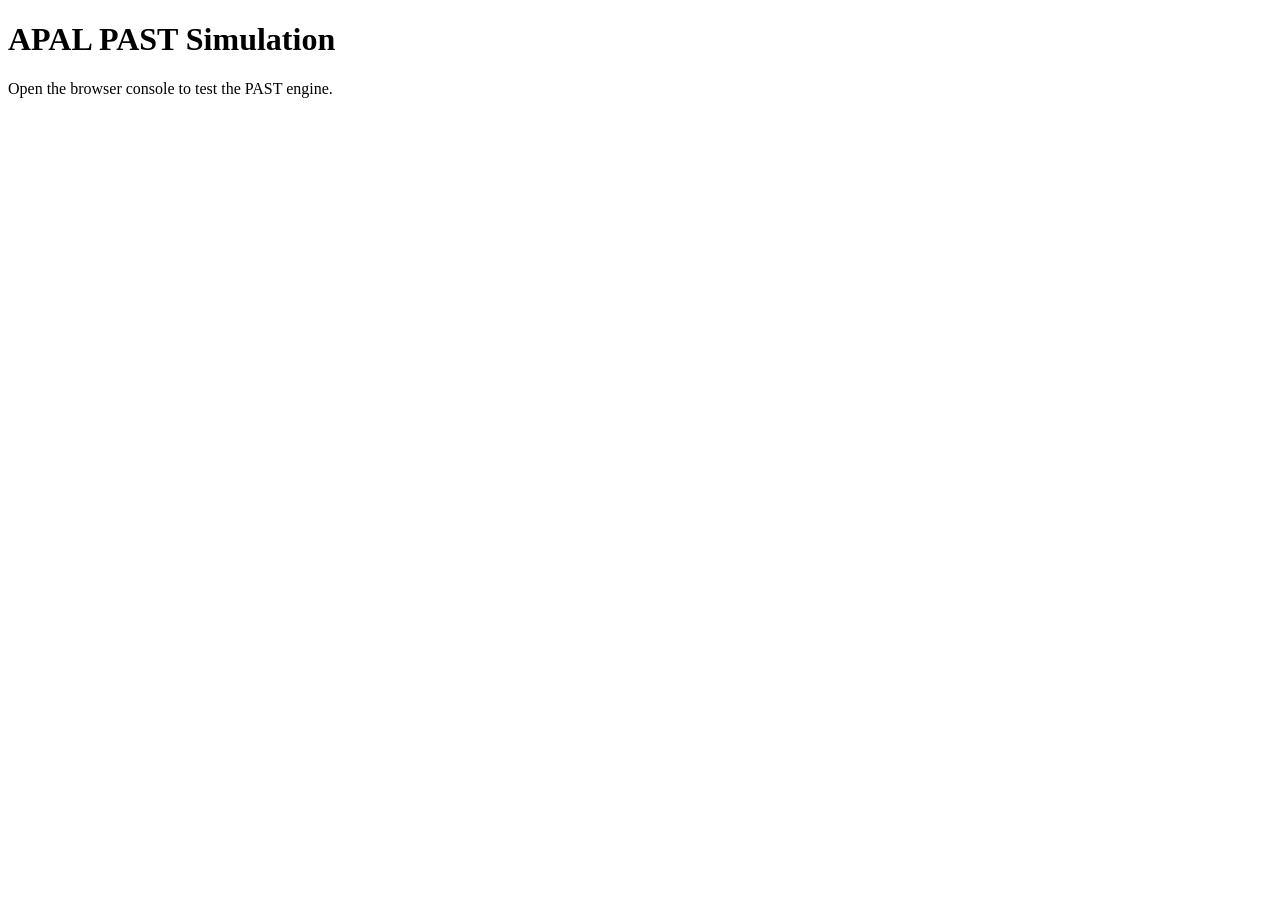
<file: simulation-environment/past-simulation.html>
<!DOCTYPE html>
<html lang="en">
<head>
  <meta charset="UTF-8" />
  <meta name="viewport" content="width=device-width, initial-scale=1.0" />
  <title>APAL PAST Simulation</title>
</head>
<body>
  <h1>APAL PAST Simulation</h1>
  <p>Open the browser console to test the PAST engine.</p>

  <script src="../js/apal-js/past/pastStages.js"></script>
  <script src="../js/apal-js/past/createPastSession.js"></script>
  <script src="../js/apal-js/past/pastFlow.js"></script>
  <script src="../js/apal-js/past/pastValidation.js"></script>
  <script src="../js/apal-js/past/submitPastAnswer.js"></script>

<script>
  console.log("=== APAL PAST SIMULATION START ===");

  function applyAnswer(session, answer, label) {
    const result = submitPastAnswer(session, answer);

    console.log(label);
    console.log("Validation:", result.validation);
    console.log("Session:", result.session);
    console.log("Current stage:", result.session.currentStage);

    return result.session;
  }


  console.log("=== VALIDATION TESTS START ===");

// Create a free session so character limits apply
let validationSession = createPastSession(false);

// 1. Empty input
let result = submitPastAnswer(validationSession, "");
console.log("Empty input test:", result.validation);
console.log("Stage after empty input should still be 'situation':", result.session.currentStage);

// 2. Nonsense input
result = submitPastAnswer(validationSession, "!!!!!");
console.log("Nonsense input test:", result.validation);
console.log("Stage after nonsense input should still be 'situation':", result.session.currentStage);

// 3. Too long input for free user
result = submitPastAnswer(validationSession, "a".repeat(300));
console.log("Too long input test:", result.validation);
console.log("Stage after too long input should still be 'situation':", result.session.currentStage);

// 4. Safety input
result = submitPastAnswer(validationSession, "I want to kill myself");
console.log("Safety input test:", result.validation);
console.log("Stage after safety input should still be 'situation':", result.session.currentStage);

console.log("=== VALIDATION TESTS END ===");
    

    // Create a premium session so we can test the extra-thought logic too
    let session = createPastSession(true);

    console.log("1. New session created:");
    console.log(session);

    console.log("Current stage should be 'situation':", session.currentStage);

    // Step 1: situation
    session = applyAnswer(
      session,
      "I was at dinner with friends and I went quiet after an awkward silence",
      "2. After situation answer:"
    );
    console.log("2. After situation answer:");
    console.log(session);
    console.log("Current stage should now be 'avoidance':", session.currentStage);

    // Step 2: avoidance
    session = applyAnswer(
      session,
      "I avoided eye contact and stayed quiet so nobody noticed I felt awkward", 
      "3. After avoidance answer:"
    );
    console.log("3. After avoidance answer:");
    console.log(session);
    console.log("Current stage should now be 'thought_input':", session.currentStage);

    // Step 3: thought input
    session = applyAnswer(
      session,
      "They think I'm weird. I looked awkward. I ruined the mood",
      "4. After thought input:"
    );
    console.log("4. After thought input:");
    console.log(session);
    console.log("Thought items should now be split into 3:", session.thoughts.items);
    console.log("Current stage should now be 'thought_select':", session.currentStage);

    // Step 4: thought selection
    session = applyAnswer(session, "They think I'm weird", "5. After thought selection:");
    console.log("5. After thought selection:");
    console.log(session);
    console.log("Selected thought:", session.selectedThought);
    console.log("Extra thoughts:", session.extraThoughts);
    console.log("Current stage should now be 'evidence_for':", session.currentStage);

    // Step 5: main review block
    session = applyAnswer(session, "There was an awkward silence and I stopped talking", "6. After evidence_for:");
    console.log("6. After evidence_for:", session.currentStage, session.mainThoughtReview);

    session = applyAnswer(session, "Nobody actually said I was weird and people kept talking normally", "7. After evidence_against:");
    console.log("7. After evidence_against:", session.currentStage, session.mainThoughtReview);

    session = applyAnswer(session, "It may have just been a normal pause and nobody thought much about it", "8. After alternative_explanation:");
    console.log("8. After alternative_explanation:", session.currentStage, session.mainThoughtReview);

    session = applyAnswer(session, "Even if someone noticed, it would be uncomfortable but I could move on", "9. After realistic_impact:");
    console.log("9. After realistic_impact:", session.currentStage, session.mainThoughtReview);

    session = applyAnswer(session, "Summary placeholder", "10. After summary:");
    console.log("10. After summary:", session.currentStage, session.mainThoughtReview);

    session = applyAnswer(session, "A more rational thought is that one awkward moment does not mean people think I'm weird", "11. After rational_response:");
    console.log("11. After rational_response:", session.currentStage, session.mainThoughtReview);

    session = applyAnswer(session, "One awkward silence does not define the whole interaction", "12. After takeaway:");

    session = applyAnswer(session, "done", "13. After close_rumination:");
    console.log("13. After close_rumination:");
    console.log(session);
    console.log("Current stage should now be 'extra_thought_offer':", session.currentStage);

    // Step 6: premium extra thought offer
    session = applyAnswer(session, "yes", "14. After accepting extra thought offer:");
    console.log("14. After extra_thought_offer:");
    console.log(session);
    console.log("Current stage should now be 'extra_thought_review':", session.currentStage);

    // Step 7: extra thought review
    session = applyAnswer(session, {
      evidenceFor: "I felt tense and quiet",
      evidenceAgainst: "No one reacted negatively",
      alternativeExplanation: "I may just have felt self-conscious",
      realisticImpact: "It would not matter much in the bigger picture",
      copingResponse: "I could continue the conversation or let it pass",
      summary: "Extra thought review summary",
      rationalResponse: "Feeling awkward does not mean I actually looked awkward",
      takeaway: "My anxiety is not the same as reality"
    }, "15. After first extra thought review:");
    console.log(session);
    console.log("Current stage should now be 'extra_thought_offer' or 'save':", session.currentStage);

    // Optional: say no to reviewing another extra thought
    if (session.currentStage === "extra_thought_offer") {
      session = applyAnswer(session, "no", "16. After declining another extra thought:");
      console.log(session);
    }

    // Save
    if (session.currentStage === "save") {
      session = applyAnswer(session, "save", "17. After save:");
      console.log(session);
    }

    console.log("Final session:");
    console.log(session);

    console.log("=== APAL PAST SIMULATION END ===");
  </script>
</body>
</html>
</file>
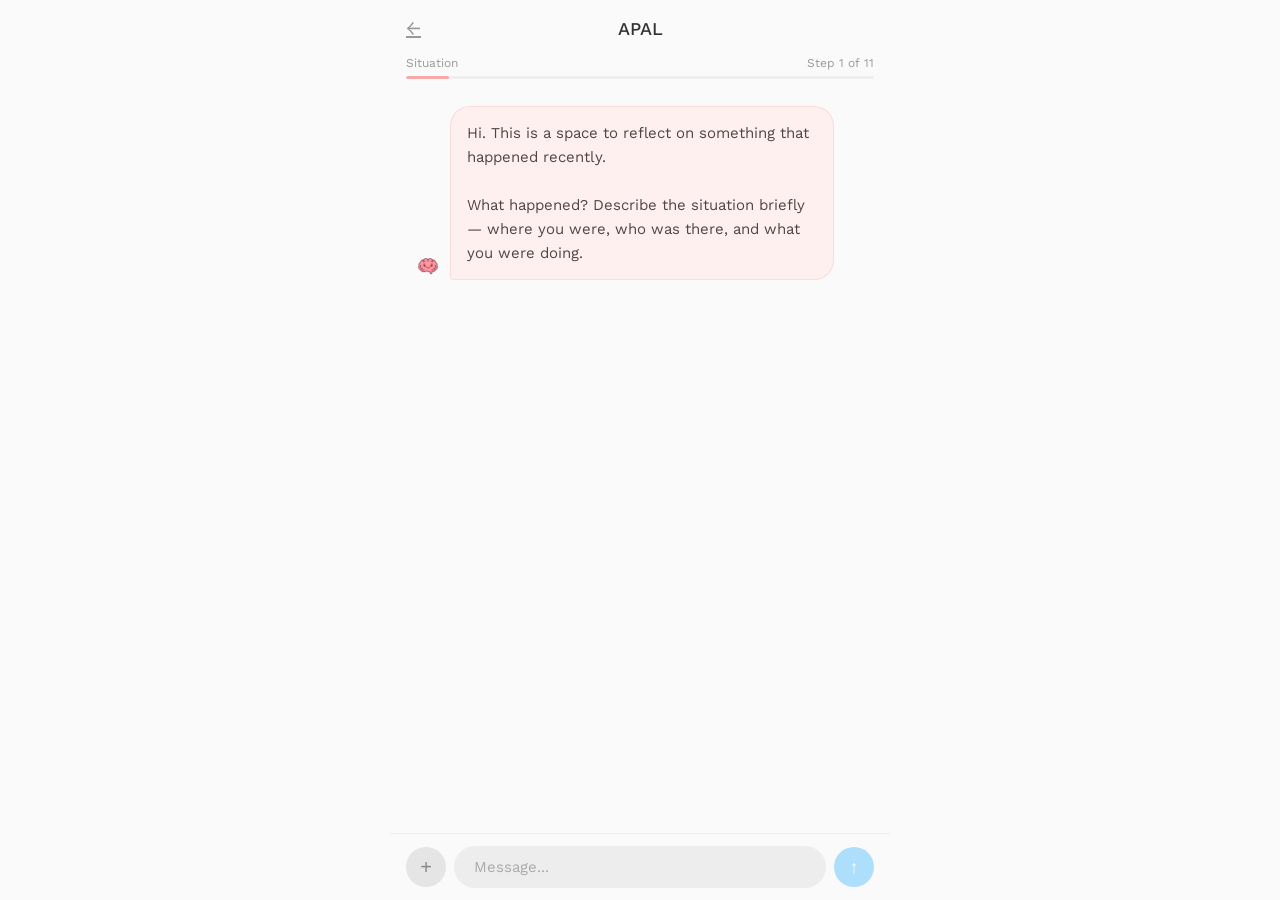
<file: pages/app/past.html>
<!DOCTYPE html>
<html lang="en">
<head>
  <meta charset="UTF-8" />
  <meta name="viewport" content="width=device-width, initial-scale=1.0" />
  <title>APAL — Reflect</title>

  <!-- Work Sans font — same font used across the rest of APAL -->
  <link rel="preconnect" href="https://fonts.googleapis.com" />
  <link
    href="https://fonts.googleapis.com/css2?family=Work+Sans:wght@400;500&display=swap"
    rel="stylesheet"
  />

  <!-- Shared app stylesheet — also used by future app pages (during.html, future.html, etc.) -->
  <link rel="stylesheet" href="../../css/app.css" />
</head>

<body>
  <div class="page-wrapper">

    <!-- ── Zone 1: Header ── -->
    <header class="app-header">
      <div class="nav-bar">
        <a href="../../index.html" class="back-btn" aria-label="Go back">&#8592;</a>
        <span class="app-title">APAL</span>
        <div class="nav-spacer"></div>
      </div>

      <div class="progress-strip">
        <span class="stage-label">Situation</span>
        <span class="step-count">Step 1 of 11</span>
        <div class="progress-track">
          <div class="progress-fill"></div>
        </div>
      </div>
    </header>

    <!-- ── Zone 2: Message area ── -->
    <!-- Empty for now. JavaScript will add message bubbles here. -->
    <main class="message-area" id="messageArea"></main>

    <!-- ── Zone 3: Input bar ── -->
    <footer class="input-bar" id="inputBar">
      <button class="plus-btn" aria-label="More options">+</button>
      <input
        type="text"
        class="message-input"
        id="messageInput"
        placeholder="Message..."
      />
      <!-- Disabled by default. JavaScript enables it when the user types. -->
      <button class="send-btn" id="sendBtn" disabled aria-label="Send message">&#8593;</button>
    </footer>

  </div>

  <!-- Engine files — loaded in dependency order (each file uses the ones above it) -->
  <script src="../../js/apal-js/past/pastStages.js"></script>
  <script src="../../js/apal-js/past/createPastSession.js"></script>
  <script src="../../js/apal-js/past/pastFlow.js"></script>
  <script src="../../js/apal-js/past/pastValidation.js"></script>
  <script src="../../js/apal-js/past/submitPastAnswer.js"></script>

  <!-- UI layer — loaded last so all engine functions are already defined -->
  <script src="../../js/apal-js/past/pastUI.js"></script>

</body>
</html>
</file>
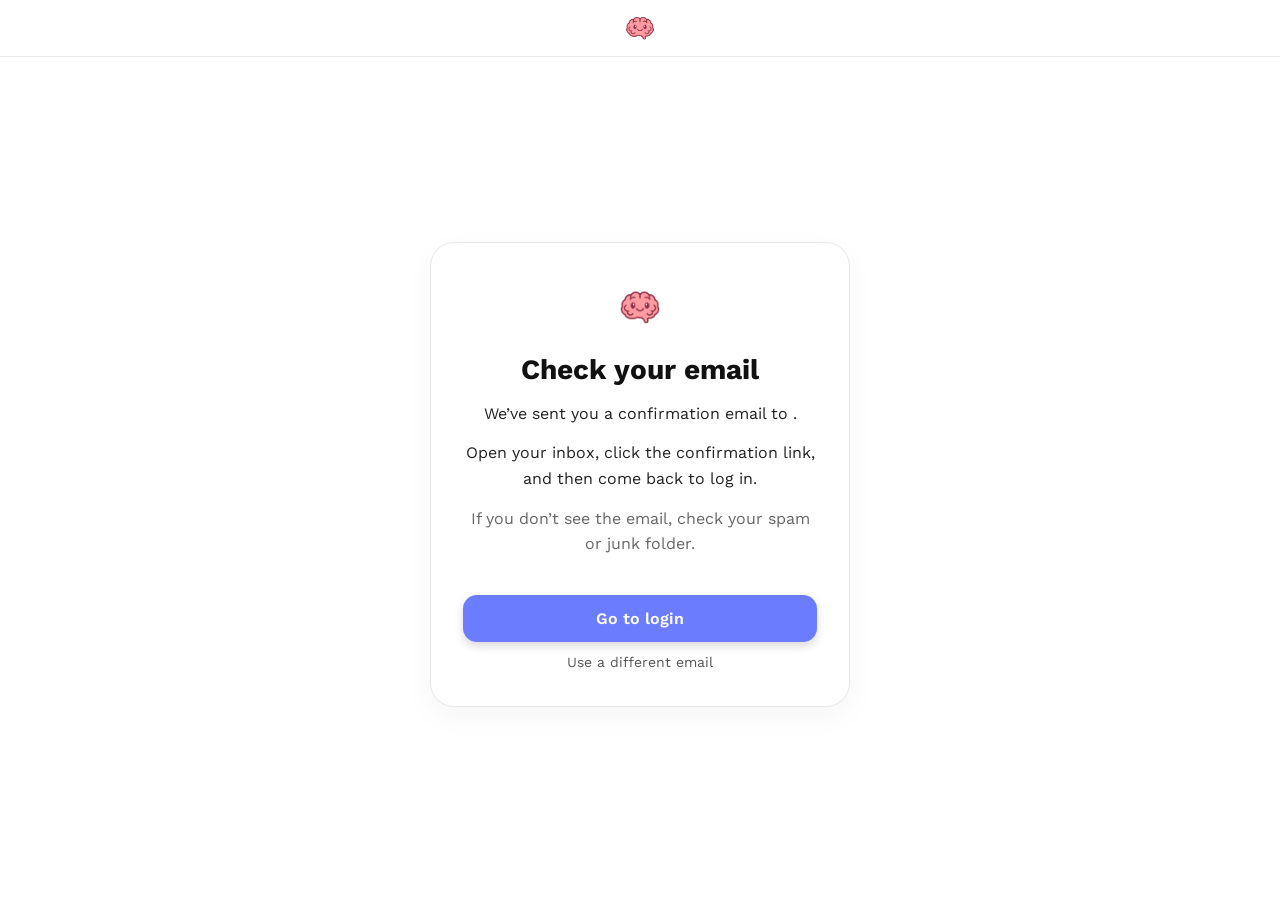
<file: pages/auth/confirm-email.html>
<!DOCTYPE html>
<html lang="en">
<head>
  <meta charset="UTF-8">
  <meta name="viewport" content="width=device-width, initial-scale=1.0">
  <title>Check your email - APAL</title>

  <link rel="preconnect" href="https://fonts.googleapis.com">
  <link rel="preconnect" href="https://fonts.gstatic.com" crossorigin>
  <link href="https://fonts.googleapis.com/css2?family=Work+Sans:wght@400;500;600;700&display=swap" rel="stylesheet">

  <link rel="stylesheet" href="../../css/style.css">
</head>
<body>
  <header class="site-header">
    <nav class="nav-bar">
      <a href="../../index.html" class="logo">
        <img src="../../images/logo.png" alt="APAL" class="logo-img">
      </a>
    </nav>
  </header>

  <main class="auth-page">
    <section class="auth-container">
      <div class="auth-card auth-info-card">
        <img src="../../images/logo.png" alt="APAL" class="auth-logo">

        <h1 class="auth-title">Check your email</h1>

        <p class="auth-info-text">
          We’ve sent you a confirmation email to <strong id="confirmEmailAddress"></strong>.
        </p>

        <p class="auth-info-text">
          Open your inbox, click the confirmation link, and then come back to log in.
        </p>

        <p class="auth-info-text auth-info-note">
          If you don’t see the email, check your spam or junk folder.
        </p>

        <div class="auth-actions">
          <a href="login.html" class="auth-submit-btn auth-link-btn">Go to login</a>
          <a href="signup.html" class="auth-secondary-link">Use a different email</a>
        </div>
      </div>
    </section>
  </main>
  <script>
  const params = new URLSearchParams(window.location.search);
  const email = params.get("email");
  const emailTarget = document.getElementById("confirmEmailAddress");

  if (email && emailTarget) {
    emailTarget.textContent = email;
  }
</script>
</body>
</html>
</file>
<file: css/app.css>
/* ── Reset ──────────────────────────────────────────────────────────── */
* {
  box-sizing: border-box;
  margin: 0;
  padding: 0;
}

body {
  font-family: "Work Sans", system-ui, sans-serif;
  background: #fafafa;
  height: 100dvh;
  overflow: hidden;
}

/* ── Page wrapper ────────────────────────────────────────────────────── */
.page-wrapper {
  max-width: 500px;
  margin: 0 auto;
  height: 100dvh;
  display: flex;
  flex-direction: column;
  position: relative;
}

/* ── Zone 1: Header ──────────────────────────────────────────────────── */
.app-header {
  position: fixed;
  top: 0;
  left: 50%;
  transform: translateX(-50%);
  width: 100%;
  max-width: 500px;
  background: rgba(250, 250, 250, 0.85);
  backdrop-filter: blur(12px);
  -webkit-backdrop-filter: blur(12px);
  z-index: 100;
}

.nav-bar {
  height: 56px;
  display: flex;
  align-items: center;
  padding: 0 16px;
}

.back-btn {
  background: none;
  border: none;
  cursor: pointer;
  font-size: 20px;
  color: #999999;
  width: 40px;
  text-align: left;
  padding: 0;
}

/* flex: 1 fills remaining space so the title is centred between the two 40px sides */
.app-title {
  flex: 1;
  text-align: center;
  font-size: 18px;
  font-weight: 500;
  color: #333333;
}

/* Invisible spacer — same width as back-btn — keeps "APAL" truly centred */
.nav-spacer {
  width: 40px;
}

.progress-strip {
  display: flex;
  flex-wrap: wrap;
  align-items: center;
  padding: 0 16px 10px;
}

.stage-label {
  font-size: 12px;
  color: #999999;
  flex: 1;
}

.step-count {
  font-size: 12px;
  color: #999999;
}

.progress-track {
  width: 100%;
  height: 3px;
  background: #eeeeee;
  border-radius: 2px;
  margin-top: 6px;
  overflow: hidden;
}

/* Width is set to 9% (stage 1 of 11). JavaScript will update this as the session advances. */
.progress-fill {
  height: 100%;
  background: #f9a8a8;
  border-radius: 2px;
  transition: width 0.4s ease;
  width: 9%;
}

/* ── Zone 2: Message area ─────────────────────────────────────────────── */
/* flex: 1 makes it fill all space between header and input bar */
.message-area {
  flex: 1;
  overflow-y: auto;
  /* Top padding clears the fixed header. Bottom padding clears the fixed input bar. */
  padding: 106px 24px 100px;
  display: flex;
  flex-direction: column;
  gap: 20px;
}

/* ── Zone 3: Input bar ────────────────────────────────────────────────── */
.input-bar {
  position: fixed;
  bottom: 0;
  left: 50%;
  transform: translateX(-50%);
  width: 100%;
  max-width: 500px;
  background: rgba(250, 250, 250, 0.92);
  backdrop-filter: blur(12px);
  -webkit-backdrop-filter: blur(12px);
  border-top: 1px solid #eeeeee;
  padding: 12px 16px;
  /* env(safe-area-inset-bottom) adds extra room on iPhones with a home indicator */
  padding-bottom: calc(12px + env(safe-area-inset-bottom));
  display: flex;
  align-items: center;
  gap: 8px;
  z-index: 100;
}

.plus-btn {
  width: 40px;
  height: 40px;
  border-radius: 50%;
  border: none;
  background: #e5e5e5;
  color: #888888;
  font-size: 20px;
  cursor: pointer;
  flex-shrink: 0;
  display: flex;
  align-items: center;
  justify-content: center;
}

.message-input {
  flex: 1;
  background: #ededed;
  border: none;
  border-radius: 999px;
  padding: 12px 20px;
  font-size: 15px;
  font-family: inherit;
  color: #333333;
  outline: none;
}

.message-input::placeholder {
  color: #aaaaaa;
}

.message-input:focus {
  box-shadow: 0 0 0 2px rgba(249, 168, 168, 0.4);
}

.send-btn {
  width: 40px;
  height: 40px;
  border-radius: 50%;
  border: none;
  background: #3bb9ff;
  color: white;
  font-size: 18px;
  font-weight: 700;
  cursor: pointer;
  flex-shrink: 0;
  display: flex;
  align-items: center;
  justify-content: center;
  transition: opacity 0.2s;
}

/* Fades to 40% when disabled (no text typed yet) */
.send-btn:disabled {
  opacity: 0.4;
  cursor: default;
}

/* ── Message rows ────────────────────────────────────────────────────── */
/* Each message (APAL or user) sits inside a row that controls alignment */
.message-row {
  display: flex;
  align-items: flex-end; /* avatar sits at the bottom of the bubble, not the top */
  gap: 8px;
}

.message-row--apal {
  justify-content: flex-start; /* push everything to the left */
}

.message-row--user {
  justify-content: flex-end; /* push everything to the right */
}

/* ── APAL avatar ─────────────────────────────────────────────────────── */
.apal-avatar {
  width: 28px;
  height: 28px;
  border-radius: 50%; /* makes the square image a circle */
  flex-shrink: 0;     /* never squish the avatar */
  object-fit: cover;  /* crop the image to fit the circle without distorting it */
}

/* ── Shared bubble styles ────────────────────────────────────────────── */
/* Both APAL and user bubbles share these rules */
.bubble {
  max-width: 85%;
  padding: 14px 16px;
  font-size: 15px;
  line-height: 1.6;
  white-space: pre-line; /* respects line breaks written into the message text */
}

/* ── APAL bubble ─────────────────────────────────────────────────────── */
.bubble--apal {
  background: #fff0f0;
  border: 1px solid rgba(249, 168, 168, 0.3);
  border-radius: 20px;
  border-bottom-left-radius: 4px; /* flattened corner — faces toward the avatar */
  color: #554444;
}

/* ── User bubble ─────────────────────────────────────────────────────── */
.bubble--user {
  background: #efefef;
  border-radius: 20px;
  border-bottom-right-radius: 4px; /* flattened corner — faces the right edge */
  color: #444444;
}

/* ── Option buttons (thought_select stage) ───────────────────────────── */
/* Stacked buttons shown when user needs to pick a thought */
.option-buttons {
  display: flex;
  flex-direction: column;
  gap: 8px;
  max-width: 85%;
  margin-left: 36px; /* 28px avatar width + 8px gap = lines up with APAL bubbles */
}

.option-btn {
  width: 100%;
  background: white;
  border: 1px solid #f9a8a8;
  border-radius: 16px;
  padding: 12px 16px;
  font-size: 14px;
  font-family: inherit;
  color: #554444;
  text-align: left;
  cursor: pointer;
  transition: background 0.15s, border-color 0.15s;
}

.option-btn:hover {
  background: #fff5f5;
  border-color: #f48a8a;
}

/* ── Complete button (replaces input bar when session finishes) ───────── */
.complete-btn {
  width: 100%;
  background: #f87171;
  color: white;
  border: none;
  border-radius: 999px;
  padding: 14px;
  font-size: 15px;
  font-family: inherit;
  cursor: pointer;
  transition: background 0.15s;
}

.complete-btn:hover {
  background: #ef4444;
}
</file>
<file: css/style.css>
/* 1) Small reset so spacing is predictable */
* {
  box-sizing: border-box;
}

html {
  scroll-behavior: smooth;
}

img {
  max-width: 100%;
}

body {
  margin: 0;
  font-family: "Work Sans", sans-serif;
}

/* When the menu is open, prevent scrolling the page */
body.menu-open {
  overflow: hidden;
}

/* 2) Basic header look */
.site-header {
  position: sticky;
  top: 0;
  z-index: 3000; /*header stays above menu*/
  border-bottom: 1px solid #eaeaea;
  background: white;
}

/* 3) NAV LAYOUT (mobile-first, logo truly centered) */
.nav-bar {
  display: flex;
  align-items: center;
  padding: 8px 16px;
}

/* Left + right take the same width so the logo can be centered */
.menu-button,
.login-link {
  width: 80px;
}

/* Left button aligns left, right link aligns right */
.menu-button {
  background: transparent;
  border: none;
  font-size: 22px;
  cursor: pointer;
  padding: 8px;
  text-align: left;
}

.login-link {
  text-decoration: none;
  color: #111;
  font-size: 14px;
  text-align: right;
}

/* Logo sits in the real center */
.logo {
  text-decoration: none;
  color: #111;
  font-weight: 700;
  margin: 0 auto;
}
/*logo image adjusted to nav bar*/
.logo-img {
  height: 40px;
  width: auto;
  display: block;
}

/* Menu panel (mobile) */
.menu-panel {
  position: fixed;
  top: 0;
  left: 0;

  width: 280px;
  height: 100vh;

  background: white;
  border-right: 1px solid #eaeaea;

  padding: 16px;
  padding-top: 56px; /* space so links don’t sit under the X */

  /* hidden by default */
  transform: translateX(-100%);
  transition: transform 200ms ease;

  /* make sure it sits above the page */
  z-index: 2000;
}

/* Close button inside the menu panel */

.menu-close {
  position: absolute;
  top: 12px;
  right: 12px;
  background: transparent;
  border: none;
  font-size: 22px;
  cursor: pointer;
  padding: 8px;
  margin-bottom: 10px;
}

.menu-list {
  list-style: none;
  padding: 0;
  margin: 0;

  display: flex;
  flex-direction: column;
  gap: 10px;
}

.menu-list a {
  text-decoration: none;
  color: #111;

  padding: 10px 12px;
  border-radius: 8px;
}

.menu-list a:hover {
  background: #f3f3f3;
}

/* This class will be added later with JS */
.menu-panel.is-open {
  transform: translateX(0);
}
.menu-overlay {
  position: fixed;
  top: 0;
  left: 0;

  width: 100%;
  height: 100vh;

  background: rgba(0,0,0,0.4);

  /* hidden by default */
  opacity: 0;
  pointer-events: none;

  transition: opacity 200ms ease;
  z-index: 1500; /* sits below the menu panel but above the page */
}
.menu-overlay.is-visible {
  opacity: 1;
  pointer-events: auto;
}

/* 4) Desktop tweaks */
@media (min-width: 900px) {
  .nav-bar {
    padding: 8px 32px;
  }

  .menu-button {
    font-size: 24px;
  }

  .login-link {
    font-size: 15px;
  }
}

/* hero section */
.hero {
  padding: 24px 20px 32px;
  min-height: calc(100vh - 72px);
  display: flex;
  flex-direction: column;
  justify-content: center;
  gap: 18px;
}

.hero-text {
  text-align: center;
  max-width: 340px;
  margin: 0 auto;
}

.hero-title {
  margin: 0;
  font-size: 34px;
  line-height: 1.02;
  letter-spacing: -0.03em;
  font-weight: 700;
  color: #111;
}

.hero-description {
  margin: 14px 0 0;
  font-size: 16px;
  line-height: 1.5;
  color: #222;
}

.hero-image {
  margin-top: 0;
  text-align: center;
}

.hero-image img {
  width: 100%;
  max-width: 250px;
  height: auto;
  display: block;
  margin: 0 auto;
  transform: none;
}

.challenge-container {
  margin-top: 0;
  text-align: center;
}

.challenge-helper {
  margin: 0 0 14px;
  font-size: 15px;
  line-height: 1.4;
  color: #666;
}

.challenge-btn {
  background-color: #6c7cff;
  color: white;
  font-size: 16px;
  font-weight: 600;
  border: none;
  border-radius: 10px;
  padding: 14px 22px;
  cursor: pointer;
  box-shadow: 0 4px 10px rgba(0, 0, 0, 0.15);
  transition: transform 0.15s ease, box-shadow 0.15s ease;
}

.challenge-btn:hover {
  transform: translateY(-1px);
  box-shadow: 0 6px 14px rgba(0, 0, 0, 0.18);
}

.challenge-btn:active {
  transform: translateY(0);
  box-shadow: 0 3px 8px rgba(0, 0, 0, 0.14);
}

/* Default state: State 1 visible */
.hero-state-1 .hero-image-state-2,
.hero-state-1 .challenge-state-2 {
  display: none;
}

/* When hero switches to State 2 */
.hero-state-2 .hero-image-state-1,
.hero-state-2 .challenge-state-1 {
  display: none;
}

/* Second button hero state 2 */
.challenge-link-btn {
  display: inline-block;
  text-decoration: none;
}

/* how it works section */
.how-it-works {
  padding: 70px 16px 64px;
}

.how-it-works-intro {
  text-align: center;
}

.how-it-works-title {
  margin: 0;
  font-size: 28px;
  line-height: 1.2;
  font-weight: 700;
  color: #111;
}

.how-it-works-description {
  margin: 12px 0 0;
  font-size: 16px;
  line-height: 1.5;
  color: #222;
}

.how-it-works-steps {
  margin-top: 32px;
  display: flex;
  flex-direction: column;
  gap: 40px;
}

.how-step {
  text-align: center;
}

.how-step-title {
  margin: 0;
  font-size: 22px;
  line-height: 1.3;
  font-weight: 700;
  color: #111;
}

.how-step-media {
  margin-top: 24px;
}

.how-step-media img {
  width: 80%;
  max-width: 420px;
  height: auto;
  display: block;
  margin: 0 auto;
  border-radius: 16px;
  box-shadow: 0 6px 18px rgba(0,0,0,0.08);
}

.how-step-description {
  margin: 16px 0 0;
  font-size: 16px;
  line-height: 1.5;
  color: #222;
}

.how-it-works-cta {
  margin-top: 40px;
  text-align: center;
}

.primary-cta-btn {
  display: inline-block;
  background-color: #6c7cff;
  color: white;
  font-size: 16px;
  font-weight: 600;
  text-decoration: none;
  border-radius: 10px;
  padding: 14px 22px;
  box-shadow: 0 4px 10px rgba(0, 0, 0, 0.15);
}

.cta-helper-text {
  margin: 10px 0 0;
  font-size: 15px;
  line-height: 1.4;
  color: #666;
}

@media (min-width: 1100px) {
  .how-it-works {
    max-width: 1180px;
    margin: 0 auto;
    padding: 88px 40px 80px;
  }

  .how-it-works-intro {
    max-width: 760px;
    margin: 0 auto;
  }

  .how-it-works-description {
    max-width: 62ch;
    margin-left: auto;
    margin-right: auto;
  }

  .how-it-works-steps {
    margin-top: 44px;
    display: grid;
    grid-template-columns: repeat(3, 1fr);
    gap: 28px;
    align-items: start;
  }

  .how-step {
    background: #f7f7f7;
    border-radius: 20px;
    padding: 28px 20px 24px;
    text-align: center;
    height: 100%;
  }

  .how-step-title {
    font-size: 24px;
    line-height: 1.3;
    min-height: 62px;
  }

  .how-step-media {
    margin-top: 20px;
  }

  .how-step-media img {
    width: 100%;
    max-width: 250px;
    margin: 0 auto;
  }

  .how-step-description {
    margin-top: 18px;
    max-width: 26ch;
    margin-left: auto;
    margin-right: auto;
  }

  .how-it-works-cta {
    margin-top: 48px;
  }
}

/* CBT Power section */

.cbt-power {
  padding: 0;
  text-align: center;
}

.cbt-power-title {
  margin: 0;
  font-size: 28px;
  font-weight: 700;
  color: #111;
}

.cbt-fact {
  margin-top: 28px;
}

.cbt-fact-image {
  width: 85%;
  max-width: 420px;
  height: auto;
  display: block;
  margin: 0 auto;
}

.cbt-fact-text {
  margin-top: 16px;
  font-size: 16px;
  line-height: 1.5;
  color: #222;
}

.cbt-problem {
  margin-top: 36px;
}

.cbt-problem-text {
  font-size: 16px;
  line-height: 1.5;
  color: #222;
  max-width: 520px;
  margin: 0 auto;
}

.cbt-problem-image {
  margin-top: 22px;
  width: 85%;
  max-width: 420px;
  height: auto;
  display: block;
  margin-left: auto;
  margin-right: auto;
}

/* APAL on your phone section */

.apal-phone {
  padding: 70px 16px;
  text-align: center;
}

.apal-phone-title {
  margin: 0;
  font-size: 28px;
  line-height: 1.25;
  font-weight: 700;
  color: #111;
}

.apal-phone-description {
  margin: 16px 0 0;
  font-size: 16px;
  line-height: 1.6;
  color: #222;
  max-width: 560px;
  margin-left: auto;
  margin-right: auto;
}

.apal-phone-media {
  margin-top: 28px;
}

.apal-phone-image {
  width: 85%;
  max-width: 420px;
  height: auto;
  display: block;
  margin: 0 auto;
  border-radius: 16px;
}

/* Therapy support section */

.therapy-support {
  padding: 0;
  text-align: center;
}

.therapy-support-title {
  margin: 0;
  font-size: 28px;
  line-height: 1.25;
  font-weight: 700;
  color: #111;
}

.therapy-support-top-text {
  margin: 16px 0 0;
  font-size: 16px;
  line-height: 1.5;
  color: #222;
  max-width: 520px;
  margin-left: auto;
  margin-right: auto;
}

.therapy-support-media {
  margin-top: 28px;
}

.therapy-support-image {
  width: 85%;
  max-width: 420px;
  height: auto;
  display: block;
  margin: 0 auto;
}

.therapy-support-bottom-text {
  margin: 24px auto 0;
  font-size: 16px;
  line-height: 1.6;
  color: #222;
  max-width: 540px;
}

/* desktop version of CBT Power and APAL on your phone sections */

@media (min-width: 1100px) {
  .cbt-power {
    max-width: 1180px;
    margin: 0 auto;
    padding: 40px 40px 24px;
    display: grid;
    grid-template-columns: repeat(2, minmax(0, 1fr));
    gap: 28px;
    align-items: stretch;
    text-align: left;
  }

  .cbt-fact,
  .cbt-problem {
    margin-top: 0;
    background: #f7f7f7;
    border-radius: 24px;
    padding: 32px 28px;
    height: 100%;
  }

  /*.cbt-power-header {
    display: contents;
  }*/

  .cbt-power-title,
  .cbt-problem-header {
    margin: 0;
    font-size: 32px;
    line-height: 1.15;
    text-align: left;
  }

  .cbt-fact-image,
  .cbt-problem-image {
    width: 100%;
    max-width: 320px;
    margin: 24px auto 0;
  }

  .cbt-fact-text,
  .cbt-problem-text {
    margin-top: 18px;
    max-width: 34ch;
    margin-left: 0;
    margin-right: 0;
    font-size: 17px;
    line-height: 1.6;
  }

  .apal-phone {
    max-width: 1180px;
    margin: 0 auto;
    padding: 28px 40px 88px;
    text-align: left;
  }

  .apal-phone {
    display: grid;
    grid-template-columns: minmax(0, 1.05fr) minmax(320px, 420px);
    gap: 36px;
    align-items: center;
    background: #f7f7f7;
    border-radius: 24px;
  }

  .apal-phone-text {
    max-width: 560px;
  }

  .apal-phone-title {
    font-size: 34px;
    line-height: 1.15;
  }

  .apal-phone-description {
    margin: 18px 0 0;
    max-width: 42ch;
    font-size: 17px;
    line-height: 1.65;
  }

  .apal-phone-media {
    margin-top: 0;
  }

  .apal-phone-image {
    width: 100%;
    max-width: 320px;
    margin: 0 auto;
    display: block;
    box-shadow: 0 8px 24px rgba(0, 0, 0, 0.08);
  }

  .cbt-fact,
.cbt-problem {
  text-align: center;
  display: flex;
  flex-direction: column;
  align-items: center;
}

  .cbt-fact-image,
.cbt-problem-image {
  max-width: 320px;
}

.cbt-problem-image {
  max-width: 260px;
}

.cbt-fact-text,
.cbt-problem-text {
  text-align: center;
}

}

/* Story section */

/* Story section */

/* Story section */

.story-section {
  padding: 56px 16px 0;
  text-align: center;
}

.story-title {
  margin: 0;
  font-size: 28px;
  line-height: 1.25;
  font-weight: 700;
  color: #111;
}

.story-description {
  margin: 16px auto 0;
  font-size: 16px;
  line-height: 1.6;
  color: #222;
  max-width: 560px;
}

.story-emphasis {
  font-style: italic;
  text-decoration: underline;
}

/* Top CTA */

.story-top-cta {
  margin-top: 24px;
}

.story-top-cta-button {
  display: inline-block;
  background-color: #6c7cff;
  color: white;
  text-decoration: none;
  font-size: 16px;
  font-weight: 600;
  border-radius: 10px;
  padding: 14px 22px;
  box-shadow: 0 4px 10px rgba(0, 0, 0, 0.15);
}

/* Sequence picker */

.story-sequence-picker {
  margin-top: 28px;
  display: flex;
  flex-direction: column;
  gap: 10px;
}

.story-sequence-option {
  width: 100%;
  min-height: 58px;
  background: white;
  border: 1px solid #dcdcdc;
  border-radius: 16px;
  padding: 16px 18px;
  display: flex;
  align-items: center;
  justify-content: space-between;
  gap: 12px;
  text-align: left;
  cursor: pointer;
  font-size: 15px;
  color: #222;
}


.story-sequence-option.is-active {
  border-color: #6c7cff;
  background: #f5f7ff;
}

.story-sequence-label {
  font-weight: 600;
  line-height: 1.4;
  flex: 1;
  min-width: 0;
  padding-right: 6px;
}

.story-sequence-check {
  width: 22px;
  height: 22px;
  border-radius: 999px;
  display: none;
  align-items: center;
  justify-content: center;
  background: #2e9f58;
  color: white;
  font-size: 13px;
  font-weight: 700;
  flex-shrink: 0;
}

/* We will later control this with JS */
.story-sequence-option.is-complete .story-sequence-check {
  display: inline-flex;
}

/* Carousel wrapper */

.story-carousel {
  position: relative;
  margin-top: 28px;
  padding: 0 28px;
}

.story-viewport {
  overflow: hidden;
  border-radius: 20px;
  background: #f3f3f3;
  padding: 20px 0;
}

/* Sequence panels */

.story-sequence {
  display: none;
}

.story-sequence.is-active {
  display: block;
}

/* Inner track */

.story-track {
  display: flex;
  transition: transform 0.35s ease;
}

.story-slide {
  min-width: 100%;
  padding: 0 8px;
}

.story-group-label {
  margin: 0 0 16px;
  font-size: 14px;
  line-height: 1.4;
  font-weight: 600;
  color: #666;
}

.story-image {
  width: 100%;
  max-width: 320px;
  height: auto;
  display: block;
  margin: 0 auto;
  border-radius: 18px;
}

.story-text {
  margin: 18px auto 0;
  font-size: 15px;
  line-height: 1.6;
  color: #222;
  max-width: 300px;
}

/* Arrows */

.story-arrow {
  position: absolute;
  top: 50%;
  transform: translateY(-50%);
  width: 36px;
  height: 36px;
  border: none;
  border-radius: 999px;
  background: rgba(255, 255, 255, 0.92);
  color: #555;
  font-size: 20px;
  cursor: pointer;
  box-shadow: 0 2px 8px rgba(0, 0, 0, 0.12);
  z-index: 2;
}

.story-arrow-left {
  left: 0;
}

.story-arrow-right {
  right: 0;
}

.story-arrow.is-disabled {
  opacity: 0.45;
  cursor: default;
}

/* CTA panel under the carousel */

.story-sequence-cta {
  margin-top: 24px;
  padding: 24px 18px;
  border-radius: 18px;
  background: #f7f7f7;
  min-height: 220px;
  visibility: hidden;
  opacity: 0;
  pointer-events: none;
  transition: opacity 0.25s ease;
}

.story-sequence-cta.is-visible {
  visibility: visible;
  opacity: 1;
  pointer-events: auto;
}

.story-cta-title {
  margin: 12px 0 0;
  font-size: 24px;
  line-height: 1.3;
  font-weight: 700;
  color: #111;
}

.story-cta-text {
  margin: 14px auto 0;
  font-size: 16px;
  line-height: 1.6;
  color: #222;
  max-width: 320px;
}

.story-cta-button {
  display: inline-block;
  margin-top: 22px;
  background-color: #6c7cff;
  color: white;
  text-decoration: none;
  font-size: 16px;
  font-weight: 600;
  border-radius: 10px;
  padding: 14px 22px;
  box-shadow: 0 4px 10px rgba(0, 0, 0, 0.15);
}

.story-next-sequence-button {
  margin-top: 12px;
  border: none;
  background: #2e9f58;
  color: white;
  font-size: 14px;
  font-weight: 600;
  border-radius: 999px;
  padding: 10px 14px;
  cursor: pointer;
}

@media (min-width: 1100px) {
  .story-section {
    max-width: 1180px;
    margin: 0 auto;
    padding: 72px 40px 0;
    display: grid;
    grid-template-columns: minmax(380px, 460px) minmax(0, 1fr);
    column-gap: 48px;
    row-gap: 18px;
    align-items: start;
    text-align: left;
  }

  .story-intro {
    grid-column: 1;
    grid-row: 1;
    max-width: 430px;
  }

.story-title {
  font-size: 44px;
  line-height: 1.04;
  text-align: left;
  letter-spacing: -0.03em;
}

.story-description {
  margin: 16px 0 0;
  max-width: 30ch;
  text-align: left;
  font-size: 17px;
  line-height: 1.55;
}

  .story-top-cta {
    grid-column: 1;
    grid-row: 2;
    margin-top: 10px;
    text-align: left;
  }

.story-top-cta-button {
  font-size: 15px;
  padding: 13px 22px;
  border-radius: 10px;
}

  .story-picker-helper {
    grid-column: 1;
    grid-row: 3;
    margin: 12px 0 0;
    font-size: 19px;
    line-height: 1.5;
    color: #666;
  }

  .story-sequence-picker {
    grid-column: 1;
    grid-row: 4;
    margin-top: 8px;
    max-width: 360px;
    margin-left: 0;
    margin-right: 0;
  }

.story-sequence-option {
  min-height: 60px;
  padding: 14px 18px;
  font-size: 15px;
  border-radius: 16px;
}

.story-sequence-label {
  font-size: 15px;
}

.story-sequence-check {
  width: 20px;
  height: 20px;
  font-size: 12px;
}

  .story-carousel {
    grid-column: 2;
    grid-row: 1 / span 4;
    width: 100%;
    max-width: none;
    margin: 0;
    padding: 0 52px;
  }

.story-viewport {
  min-height: 650px;
  padding: 22px 0;
  border-radius: 24px;
}

  .story-slide {
    padding: 0 20px;
    text-align: center;
  }

.story-image {
  max-width: 330px;
}

.story-text {
  max-width: 390px;
  font-size: 15px;
  line-height: 1.55;
}

  .story-group-label {
    text-align: center;
    margin-bottom: 18px;
    font-size: 15px;
  }

  .story-arrow-left {
    left: 4px;
  }

  .story-arrow-right {
    right: 4px;
  }

  .story-sequence-cta {
    grid-column: 1 / -1;
    grid-row: 5;
    max-width: 820px;
    width: 100%;
    margin: 8px auto 0;
    padding: 30px 26px;
    min-height: 240px;
  }

  .story-cta-title {
    font-size: 36px;
    line-height: 1.15;
  }

  .story-cta-text {
    max-width: 560px;
    font-size: 17px;
  }
}


/* Desktop polish */

@media (min-width: 768px) {
  .story-sequence-picker {
    max-width: 560px;
    margin-left: auto;
    margin-right: auto;
  }

  .story-carousel {
    max-width: 760px;
    margin-left: auto;
    margin-right: auto;
  }

  .story-sequence-cta {
    max-width: 560px;
    margin-left: auto;
    margin-right: auto;
  }

  .story-image {
    max-width: 380px;
  }

  .story-text {
    max-width: 420px;
  }
}

/* About preview section */

.about-preview {
  padding: 70px 16px;
  text-align: center;
}

.about-title {
  margin: 0 0 22px;
  font-size: 28px;
  font-weight: 700;
  color: #111;
  text-align: center;
}

/* Card */

.about-card {
  margin-top: 24px;
  background: #f5f5f5;
  border-radius: 20px;
  padding: 28px 20px;
  max-width: 360px;
  margin-left: auto;
  margin-right: auto;
  justify-content: space-between;
}

/* Image */

.about-image {
  width: 100%;
  max-width: 220px;
  display: block;
  margin: 0 auto;
  border-radius: 20px;
}

/* Text */

.about-text {
  margin-top: 20px;
  font-size: 15px;
  line-height: 1.6;
  color: #222;
}

.about-text p {
  margin: 12px 0;
}

/* Button */

.about-button {
  display: inline-block;
  margin-top: 20px;
  text-decoration: none;
  font-size: 15px;
  font-weight: 600;
  color: #111;
}

.about-button {
  display: inline-block;
  margin-top: 20px;
  padding: 10px 16px;
  border-radius: 999px;
  background: #ff9ba1;
  color: #111;
}

/* Premium preview section */

.premium-preview {
  padding: 64px 16px;
  text-align: center;
}

.premium-card {
  background: #f5f5f5;
  border-radius: 20px;
  padding: 32px 20px;
  max-width: 360px;
  margin: 0 auto;
}

.premium-image {
  width: 100%;
  max-width: 170px;
  height: auto;
  display: block;
  margin: 0 auto;
}

.premium-text {
  margin-top: 24px;
  font-size: 15px;
  line-height: 1.6;
  color: #222;
  max-width: 280px;
  margin-left: auto;
  margin-right: auto;
}

.premium-text p {
  margin: 0 0 18px;
}

.premium-text p:last-child {
  margin-bottom: 0;
}

.premium-button {
  display: inline-block;
  font-size: 16px;
  font-weight: 600;
  background: #ff9ba1;
  margin-top: 20px;
  padding: 10px 16px;
  border-radius: 999px;
  background: #ff9ba1;
  color: #111;
  text-decoration: none;
}

/* Community section */

.community-section {
  padding: 64px 16px;
  text-align: center;
}

.community-title {
  margin: 0;
  font-size: 26px;
  font-weight: 700;
  color: #111;
}

/* Cards container */

.community-options {
  margin-top: 28px;
  display: flex;
  justify-content: center;
  gap: 16px;
}

/* Individual card */

.community-card {
  width: 140px;
  padding: 18px 12px;
  border-radius: 16px;
  background: #f5f5f5;
  text-decoration: none;
  color: #111;

  display: flex;
  flex-direction: column;
  align-items: center;

  transition: transform 0.15s ease, box-shadow 0.15s ease;
}

/* Hover / tap feedback */

.community-card:active {
  transform: scale(0.97);
}

.community-card:hover {
  box-shadow: 0 6px 16px rgba(0,0,0,0.1);
}

/* Icon */

.community-icon {
  width: 60px;
  height: auto;
}

/* Label */

.community-label {
  margin-top: 12px;
  font-size: 14px;
  font-weight: 600;
}

/* Description */

.community-description {
  margin-top: 24px;
  font-size: 15px;
  line-height: 1.6;
  color: #222;
  max-width: 300px;
  margin-left: auto;
  margin-right: auto;
}


/* Bottom cards row */

.bottom-cards-grid {
  margin-top: 32px;
}

@media (min-width: 1100px) {
  .bottom-cards-grid {
    max-width: 1180px;
    margin: 56px auto 0;
    padding: 0 40px;
    display: grid;
    grid-template-columns: repeat(3, minmax(0, 1fr));
    gap: 28px;
    align-items: start;
  }

  .about-preview,
  .premium-preview,
  .community-section {
    padding: 0;
    margin: 0;
  }

  .about-card,
.premium-card,
.community-section {
  background: #f5f5f5;
  border-radius: 20px;
  padding: 28px 22px;
  max-width: none;
  height: 100%;
  display: flex;
  flex-direction: column;
}

.premium-preview {
  height: 100%;
}

.premium-card {
  height: 100%;
}

  .about-title,
.community-title {
  font-size: 28px;
  margin: 0 0 22px;
  text-align: center;
}

  .premium-preview,
.community-section {
  display: flex;
  flex-direction: column;
  justify-content: center;
}

.premium-card,
.community-section {
  justify-content: center;
}

.premium-card {
  text-align: center;
}

.community-section {
  text-align: center;
}

  .about-card,
  .premium-card {
    margin-top: 0;
  }

  .about-image {
    max-width: 200px;
  }

  .premium-image {
    max-width: 150px;
  }

  .community-options {
  margin-top: 22px;
  gap: 16px;
  justify-content: center;
  align-items: center;
}

  .community-card {
    width: 120px;
  }

  .community-description {
  max-width: 280px;
  margin-left: auto;
  margin-right: auto;
}
}

/* FAQ section */

.faq-section {
  padding: 64px 16px;
}

.faq-intro {
  text-align: center;
}

.faq-title {
  margin: 0;
  font-size: 28px;
  line-height: 1.25;
  font-weight: 700;
  color: #111;
}

.faq-list {
  margin-top: 28px;
  display: flex;
  flex-direction: column;
  gap: 14px;
}

/* Each FAQ item */

.faq-item {
  background: #f5f5f5;
  border-radius: 18px;
  overflow: hidden;
}

/* Question button */

.faq-question {
  width: 100%;
  border: none;
  background: transparent;
  padding: 18px 18px;
  display: flex;
  align-items: center;
  justify-content: space-between;
  gap: 16px;
  text-align: left;
  cursor: pointer;
  font: inherit;
  color: #111;
}

.faq-question span:first-child {
  font-size: 16px;
  line-height: 1.5;
  font-weight: 600;
}

.faq-icon {
  flex-shrink: 0;
  font-size: 24px;
  line-height: 1;
  font-weight: 400;
  color: #666;
  transition: transform 0.2s ease;
}

/* Answer panel */

.faq-answer {
  display: none;
  padding: 0 18px 18px;
  text-align: left;
}

.faq-answer p {
  margin: 0 0 14px;
  font-size: 15px;
  line-height: 1.6;
  color: #222;
}

.faq-answer p:last-child {
  margin-bottom: 0;
}

/* Open state - JS will add this later */

.faq-item.is-open .faq-answer {
  display: block;
}

.faq-item.is-open .faq-icon {
  transform: rotate(45deg);
}

/* Contact block */

.faq-contact-section {
  padding: 0 16px 64px;
}

.faq-contact-card {
  background: #f5f5f5;
  border-radius: 20px;
  padding: 28px 20px;
  text-align: center;
}

.faq-contact-title {
  margin: 0;
  font-size: 24px;
  line-height: 1.3;
  font-weight: 700;
  color: #111;
}

.faq-contact-text {
  margin: 14px auto 0;
  font-size: 15px;
  line-height: 1.6;
  color: #222;
  max-width: 300px;
}

.faq-contact-form-placeholder {
  margin-top: 24px;
  min-height: 140px;
  border: 2px dashed #d4d4d4;
  border-radius: 16px;
  background: #fafafa;
}

/* Desktop polish */

@media (min-width: 768px) {
  .faq-section {
    max-width: 760px;
    margin: 0 auto;
  }

  .faq-contact-section {
    max-width: 760px;
    margin: 0 auto;
  }

  .faq-contact-card {
    max-width: 560px;
    margin: 0 auto;
  }
}

/* Contact form */

.contact-form {
  margin-top: 24px;
  text-align: left;
}

.contact-form-field + .contact-form-field {
  margin-top: 16px;
}

.contact-label {
  display: block;
  margin-bottom: 8px;
  font-size: 14px;
  font-weight: 600;
  color: #111;
}

.contact-input,
.contact-textarea {
  width: 100%;
  border: 1.5px solid #d8d8d8;
  border-radius: 14px;
  background: white;
  padding: 14px 16px;
  font: inherit;
  font-size: 15px;
  line-height: 1.5;
  color: #111;
  transition: border-color 0.2s ease, box-shadow 0.2s ease;
}

.contact-input::placeholder,
.contact-textarea::placeholder {
  color: #8a8a8a;
}

.contact-input:focus,
.contact-textarea:focus {
  outline: none;
  border-color: #6c7cff;
  box-shadow: 0 0 0 4px rgba(108, 124, 255, 0.12);
}

.contact-textarea {
  min-height: 140px;
  resize: vertical;
}

.contact-submit-btn {
  margin-top: 20px;
  width: 100%;
  border: none;
  border-radius: 12px;
  background: #6c7cff;
  color: white;
  font: inherit;
  font-size: 16px;
  font-weight: 600;
  padding: 14px 18px;
  cursor: pointer;
  box-shadow: 0 4px 10px rgba(0, 0, 0, 0.15);
  transition: transform 0.15s ease, box-shadow 0.15s ease, opacity 0.15s ease;
}

.contact-submit-btn:hover {
  transform: translateY(-1px);
  box-shadow: 0 6px 14px rgba(0, 0, 0, 0.18);
}

.contact-submit-btn:active {
  transform: translateY(0);
}

.contact-submit-btn:disabled {
  opacity: 0.7;
  cursor: not-allowed;
  transform: none;
}

.contact-form-status {
  min-height: 24px;
  margin: 14px 0 0;
  font-size: 14px;
  line-height: 1.5;
  color: #444;
}

.contact-form-status.is-success {
  color: #2e9f58;
}

.contact-form-status.is-error {
  color: #c0392b;
}

.hidden-bot-field {
  display: none;
}

/* Global desktop foundation */

@media (min-width: 1024px) {
  .hero {
    min-height: calc(100vh - 88px);
    max-width: 1180px;
    margin: 0 auto;
    padding: 24px 40px 24px;
    display: grid;
    grid-template-columns: minmax(560px, 680px) minmax(300px, 380px);
    grid-template-areas:
      "text image"
      "cta cta";
    column-gap: 32px;
    row-gap: 26px;
    align-content: center;
    justify-content: center;
  }

  .hero-text {
    grid-area: text;
    justify-self: start;
    align-self: center;
    width: 100%;
    max-width: 680px;
    text-align: left;
    margin: 0;
  }

  .hero-title {
    margin: 0;
    font-size: 64px;
    line-height: 1.02;
    letter-spacing: -0.04em;
    max-width: none;
  }

  .hero-title span {
    display: block;
    white-space: nowrap;
  }

  .hero-description {
    margin-top: 18px;
    font-size: 18px;
    line-height: 1.55;
    max-width: 40ch;
  }

  .challenge-state-1,
  .challenge-state-2 {
    grid-area: cta;
    justify-self: center;
    align-self: start;
    width: 100%;
    max-width: 420px;
  }

  .challenge-container {
    margin-top: 0;
    text-align: center;
  }

  .challenge-helper {
    margin: 0 0 12px;
    font-size: 15px;
    line-height: 1.4;
    color: #666;
  }

  .challenge-btn {
    font-size: 16px;
    padding: 14px 24px;
    border-radius: 12px;
  }

  .hero-image-state-1,
  .hero-image-state-2 {
    grid-area: image;
    justify-self: center;
    align-self: center;
  }

  .hero-image img {
    width: 100%;
    max-width: 350px;
    height: auto;
    transform: none;
  }
}

/* AUTH PAGE */

.auth-page {
  min-height: calc(100vh - 57px);
  padding: 32px 16px 48px;
  display: flex;
  justify-content: center;
  align-items: flex-start;
  background: #ffffff;
}

.auth-container {
  width: 100%;
  display: flex;
  justify-content: center;
}

.auth-card {
  width: 100%;
  max-width: 420px;
  background: #ffffff;
  border: 1px solid #e8e8e8;
  border-radius: 24px;
  padding: 28px 20px;
  box-shadow: 0 10px 30px rgba(0, 0, 0, 0.04);
}

.auth-logo {
  width: 56px;
  height: auto;
  display: block;
  margin: 0 auto 18px;
}

.auth-title {
  margin: 0;
  text-align: center;
  font-size: 28px;
  line-height: 1.2;
  color: #111;
}

.auth-switch {
  margin: 12px 0 0;
  text-align: center;
  font-size: 15px;
  line-height: 1.5;
  color: #444;
}

.auth-switch a {
  color: #111;
  font-weight: 600;
  text-decoration: none;
}

.auth-switch a:hover {
  text-decoration: underline;
}

.auth-google-btn {
  width: 100%;
  margin-top: 24px;
  border: 1.5px solid #d8d8d8;
  border-radius: 14px;
  background: #ffffff;
  color: #111;
  font: inherit;
  font-size: 15px;
  font-weight: 600;
  padding: 14px 16px;
  cursor: pointer;
  transition: border-color 0.2s ease, box-shadow 0.2s ease, transform 0.15s ease;
  display: flex;
  align-items: center;
  justify-content: center;
  gap: 10px;
}

.google-icon {
  width: 18px;
  height: 18px;
}

.auth-google-btn:hover {
  transform: translateY(-1px);
  box-shadow: 0 6px 14px rgba(0, 0, 0, 0.06);
}

.auth-google-btn:focus {
  outline: none;
  border-color: #6c7cff;
  box-shadow: 0 0 0 4px rgba(108, 124, 255, 0.12);
}

.auth-divider {
  margin: 22px 0;
  position: relative;
  text-align: center;
}

.auth-divider::before {
  content: "";
  position: absolute;
  top: 50%;
  left: 0;
  right: 0;
  border-top: 1px solid #e3e3e3;
  z-index: 0;
}

.auth-divider span {
  position: relative;
  z-index: 1;
  background: #ffffff;
  padding: 0 12px;
  font-size: 14px;
  color: #666;
}

.auth-form {
  margin-top: 0;
}

.form-group + .form-group {
  margin-top: 18px;
}

.form-group label {
  display: block;
  margin-bottom: 8px;
  font-size: 14px;
  font-weight: 600;
  color: #111;
}

.form-group input {
  width: 100%;
  border: 1.5px solid #d8d8d8;
  border-radius: 14px;
  background: #ffffff;
  padding: 14px 16px;
  font: inherit;
  font-size: 15px;
  line-height: 1.5;
  color: #111;
  transition: border-color 0.2s ease, box-shadow 0.2s ease;
}

.form-group input:focus {
  outline: none;
  border-color: #6c7cff;
  box-shadow: 0 0 0 4px rgba(108, 124, 255, 0.12);
}

.form-helper {
  margin: 8px 0 0;
  font-size: 13px;
  line-height: 1.5;
  color: #666;
}

.form-error {
  min-height: 20px;
  margin: 6px 0 0;
  font-size: 13px;
  line-height: 1.4;
  color: #c0392b;
}

.form-error-global {
  margin-top: 16px;
  text-align: center;
}

.auth-submit-btn {
  width: 100%;
  margin-top: 10px;
  border: none;
  border-radius: 14px;
  background: #6c7cff;
  color: #ffffff;
  font: inherit;
  font-size: 16px;
  font-weight: 600;
  padding: 14px 18px;
  cursor: pointer;
  box-shadow: 0 4px 10px rgba(0, 0, 0, 0.15);
  transition: transform 0.15s ease, box-shadow 0.15s ease, opacity 0.15s ease;
}

.auth-submit-btn:hover {
  transform: translateY(-1px);
  box-shadow: 0 6px 14px rgba(0, 0, 0, 0.18);
}

.auth-submit-btn:active {
  transform: translateY(0);
}

.auth-submit-btn:disabled {
  opacity: 0.7;
  cursor: not-allowed;
  transform: none;
}

@media (min-width: 768px) {
  .auth-page {
    padding: 56px 24px 64px;
    align-items: center;
  }

  .auth-card {
    padding: 36px 32px;
  }
}
/* Invalid/Valid states Sign up form */
.form-group input.is-invalid {
  border-color: #c0392b;
  box-shadow: 0 0 0 4px rgba(192, 57, 43, 0.12);
}

/* Confirmation email section */

.auth-info-card {
  text-align: center;
}

.auth-info-text {
  margin: 14px 0 0;
  font-size: 16px;
  line-height: 1.6;
  color: #222;
}

.auth-info-note {
  color: #666;
}

.auth-actions {
  margin-top: 28px;
  display: flex;
  flex-direction: column;
  gap: 12px;
  align-items: center;
}

.auth-link-btn {
  display: inline-block;
  text-decoration: none;
  text-align: center;
}

.auth-secondary-link {
  font-size: 14px;
  color: #555;
  text-decoration: none;
}

.auth-secondary-link:hover {
  text-decoration: underline;
}
</file>
